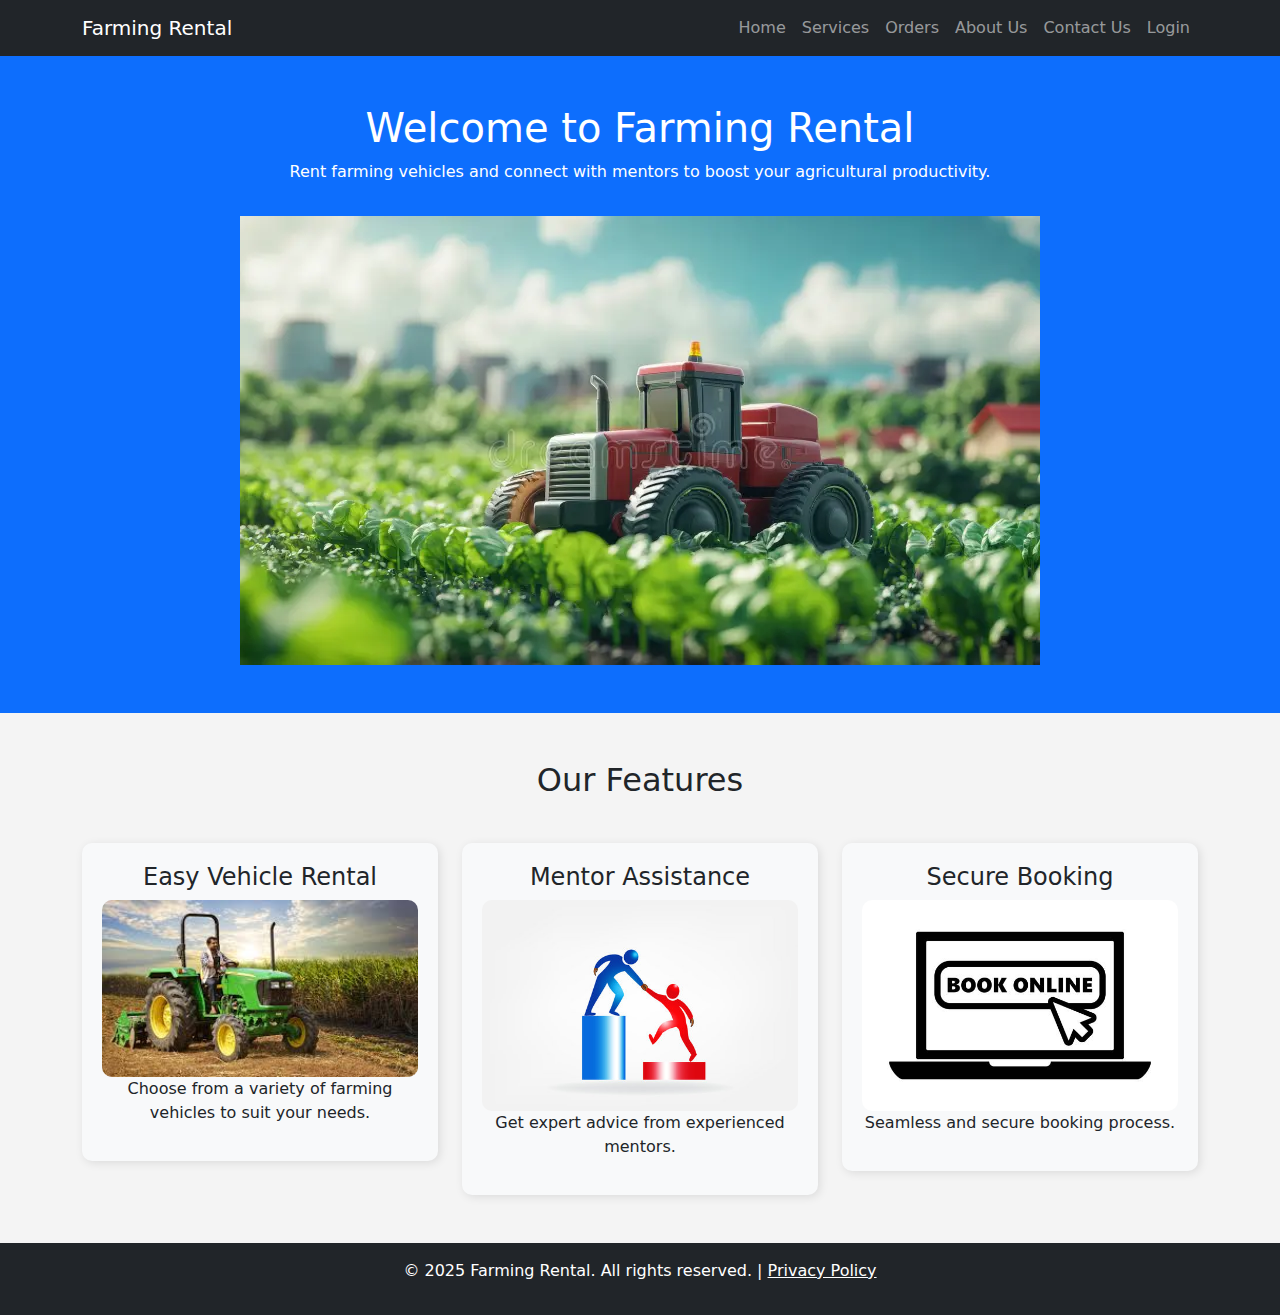
<file: frontend/index.html>
<!DOCTYPE html>
<html lang="en">
<head>
    <meta charset="UTF-8">
    <meta name="viewport" content="width=device-width, initial-scale=1.0">
    <title>Farming Rental</title>
    <link rel="stylesheet" href="https://cdn.jsdelivr.net/npm/bootstrap@5.3.0/dist/css/bootstrap.min.css">
    <style>
        .feature-box {
            background: #f8f9fa;
            padding: 20px;
            border-radius: 10px;
            box-shadow: 2px 2px 10px rgba(0, 0, 0, 0.1);
            margin-top: 20px;
        }
        .vehicle-img {
            width: 100%;
            height: auto;
            border-radius: 10px;
        }
        
         body {
            background-color: #f4f4f4;
        }
    </style>
</head>
<body>
    <!-- Navigation Bar -->
    <nav class="navbar navbar-expand-lg navbar-dark bg-dark">
        <div class="container">
            <a class="navbar-brand" href="#">Farming Rental</a>
            <button class="navbar-toggler" type="button" data-bs-toggle="collapse" data-bs-target="#navbarNav">
                <span class="navbar-toggler-icon"></span>
            </button>
            <div class="collapse navbar-collapse" id="navbarNav">
                <ul class="navbar-nav ms-auto">
                    <li class="nav-item"><a class="nav-link" href="index.html">Home</a></li>
                    <li class="nav-item"><a class="nav-link" href="services.html">Services</a></li>
                    <li class="nav-item"><a class="nav-link" href="orders.html">Orders</a></li>
                    <li class="nav-item"><a class="nav-link" href="about us.html">About Us</a></li>
                    <li class="nav-item"><a class="nav-link" href="contact.html">Contact Us</a></li>
                    <li class="nav-item"><a class="nav-link" href="login.html">Login</a></li>
                </ul>
            </div>
        </div>
    </nav>

    <!-- Home Page Content -->
    <header class="bg-primary text-white text-center py-5">
        <div class="container">
            <h1>Welcome to Farming Rental</h1>
            <p>Rent farming vehicles and connect with mentors to boost your agricultural productivity.</p>
            <img src="farm-banner.jpg" alt="Farming Vehicles" class="img-fluid mt-3">
        </div>
    </header>

    <section class="container mt-5">
        <h2 class="text-center">Our Features</h2>
        <div class="row text-center mt-4">
            <div class="col-md-4">
                <div class="feature-box">
                    <h4>Easy Vehicle Rental</h4>
                    <img src="tractor.jpg" alt="Tractor Rental" class="vehicle-img">
                    <p>Choose from a variety of farming vehicles to suit your needs.</p>
                </div>
            </div>
            <div class="col-md-4">
                <div class="feature-box">
                    <h4>Mentor Assistance</h4>
                    <img src="mentor.jpg" alt="Mentor Help" class="vehicle-img">
                    <p>Get expert advice from experienced mentors.</p>
                </div>
            </div>
            <div class="col-md-4">
                <div class="feature-box">
                    <h4>Secure Booking</h4>
                    <img src="booking.jpg" alt="Secure Booking" class="vehicle-img">
                    <p>Seamless and secure booking process.</p>
                </div>
            </div>
        </div>
    </section>

    <!-- Footer -->
    <footer class="bg-dark text-white text-center py-3 mt-5">
        <p>&copy; 2025 Farming Rental. All rights reserved. | <a href="privacy.html" class="text-white">Privacy Policy</a></p>
    </footer> 

    <script src="https://cdn.jsdelivr.net/npm/bootstrap@5.3.0/dist/js/bootstrap.bundle.min.js"></script>
</body>
</html>
</file>
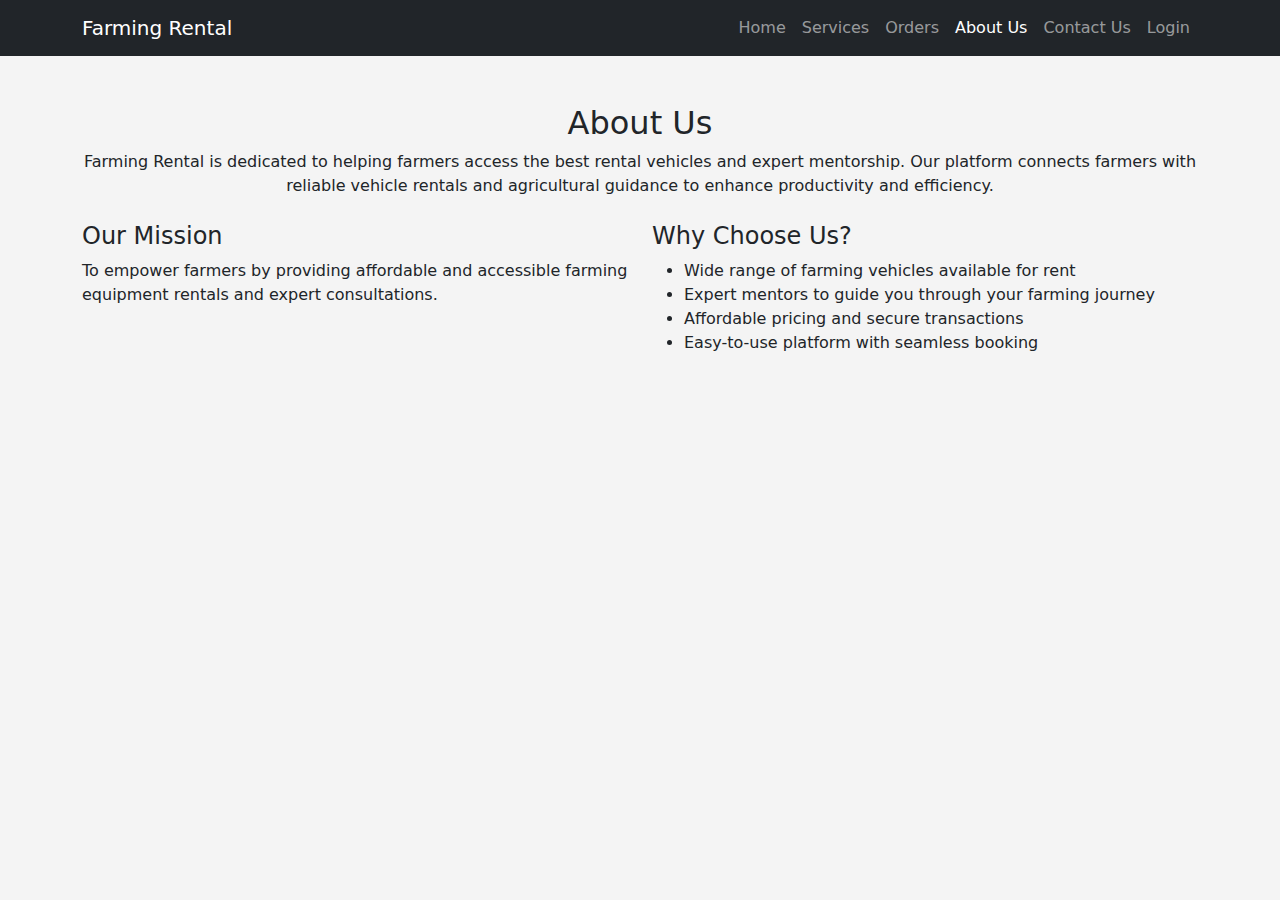
<file: frontend/about us.html>
<!DOCTYPE html>
<html lang="en">
<head>
    <meta charset="UTF-8">
    <meta name="viewport" content="width=device-width, initial-scale=1.0">
    <title>About Us - Farming Rental</title>
    <link rel="stylesheet" href="https://cdn.jsdelivr.net/npm/bootstrap@5.3.0/dist/css/bootstrap.min.css">
    <style>
        body {
           background-color: #f4f4f4;
       }
       #body{
        background-image: ;
       }
   </style>
</head>
<body>
    <!-- Navigation Bar -->
    <nav class="navbar navbar-expand-lg navbar-dark bg-dark">
        <div class="container">
            <a class="navbar-brand" href="index.html">Farming Rental</a>
            <button class="navbar-toggler" type="button" data-bs-toggle="collapse" data-bs-target="#navbarNav">
                <span class="navbar-toggler-icon"></span>
            </button>
            <div class="collapse navbar-collapse" id="navbarNav">
                <ul class="navbar-nav ms-auto">
                    <li class="nav-item"><a class="nav-link" href="index.html">Home</a></li>
                    <li class="nav-item"><a class="nav-link" href="services.html">Services</a></li>
                    <li class="nav-item"><a class="nav-link" href="orders.html">Orders</a></li>
                    <li class="nav-item"><a class="nav-link active" href="about us.html">About Us</a></li>
                    <li class="nav-item"><a class="nav-link" href="contact.html">Contact Us</a></li>
                    <li class="nav-item"><a class="nav-link" href="login.html">Login</a></li>
                </ul>
            </div>
        </div>
    </nav>

    <!-- About Us Section -->
    <section class="container mt-5">
        <h2 class="text-center">About Us</h2>
        <p class="text-center">Farming Rental is dedicated to helping farmers access the best rental vehicles and expert mentorship. Our platform connects farmers with reliable vehicle rentals and agricultural guidance to enhance productivity and efficiency.</p>
        <div class="row mt-4">
            <div class="col-md-6">
                <h4>Our Mission</h4>
                <p>To empower farmers by providing affordable and accessible farming equipment rentals and expert consultations.</p>
            </div>
            <div class="col-md-6">
                <h4>Why Choose Us?</h4>
                <ul>
                    <li>Wide range of farming vehicles available for rent</li>
                    <li>Expert mentors to guide you through your farming journey</li>
                    <li>Affordable pricing and secure transactions</li>
                    <li>Easy-to-use platform with seamless booking</li>
                </ul>
            </div>
        </div>
    </section>

    <!-- Footer -->
    <!-- <footer class="bg-dark text-white text-center py-3 mt-5">
        <p>&copy; 2025 Farming Rental. All rights reserved. | <a href="privacy.html" class="text-white">Privacy Policy</a></p>
    </footer> -->

    <script src="https://cdn.jsdelivr.net/npm/bootstrap@5.3.0/dist/js/bootstrap.bundle.min.js"></script>
</body>
</html>
</file>
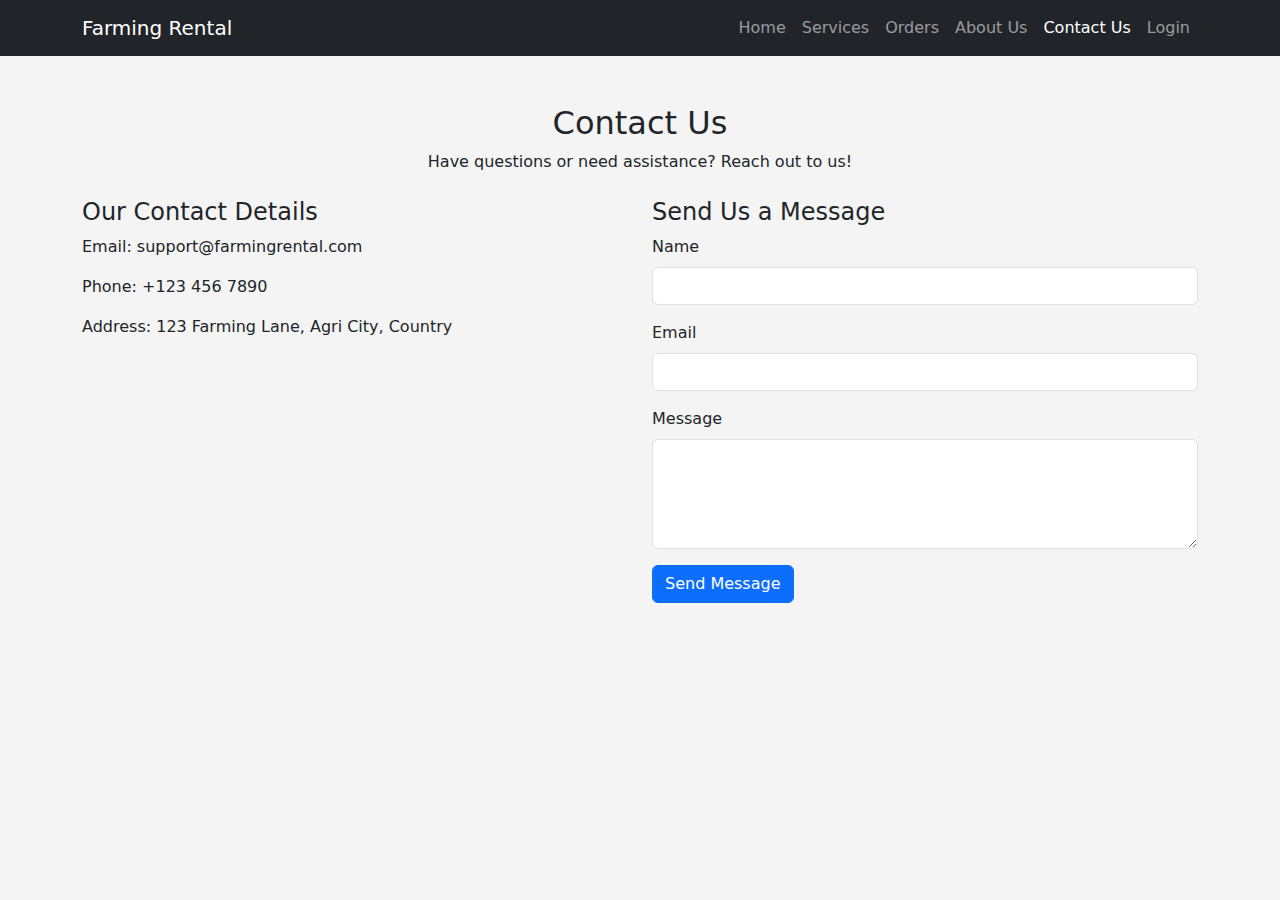
<file: frontend/contact.html>
<!DOCTYPE html>
<html lang="en">
<head>
    <meta charset="UTF-8">
    <meta name="viewport" content="width=device-width, initial-scale=1.0">
    <title>Contact Us - Farming Rental</title>
    <link rel="stylesheet" href="https://cdn.jsdelivr.net/npm/bootstrap@5.3.0/dist/css/bootstrap.min.css">
    <style>
         body {
            background-color: #f4f4f4;
        }
        
    </style>
</head>
<body>
    <!-- Navigation Bar -->
    <nav class="navbar navbar-expand-lg navbar-dark bg-dark">
        <div class="container">
            <a class="navbar-brand" href="index.html">Farming Rental</a>
            <button class="navbar-toggler" type="button" data-bs-toggle="collapse" data-bs-target="#navbarNav">
                <span class="navbar-toggler-icon"></span>
            </button>
            <div class="collapse navbar-collapse" id="navbarNav">
                <ul class="navbar-nav ms-auto">
                    <li class="nav-item"><a class="nav-link" href="index.html">Home</a></li>
                    <li class="nav-item"><a class="nav-link" href="services.html">Services</a></li>
                    <li class="nav-item"><a class="nav-link" href="orders.html">Orders</a></li>
                    <li class="nav-item"><a class="nav-link" href="about us.html">About Us</a></li>
                    <li class="nav-item"><a class="nav-link active" href="contact.html">Contact Us</a></li>
                    <li class="nav-item"><a class="nav-link" href="login.html">Login</a></li>
                </ul>
            </div>
        </div>
    </nav>

    <!-- Contact Us Section -->
    <section class="container mt-5">
        <h2 class="text-center">Contact Us</h2>
        <p class="text-center">Have questions or need assistance? Reach out to us!</p>
        <div class="row mt-4">
            <div class="col-md-6">
                <h4>Our Contact Details</h4>
                <p>Email: support@farmingrental.com</p>
                <p>Phone: +123 456 7890</p>
                <p>Address: 123 Farming Lane, Agri City, Country</p>
            </div>
            <div class="col-md-6">
                <h4>Send Us a Message</h4>
                <form>
                    <div class="mb-3">
                        <label for="name" class="form-label">Name</label>
                        <input type="text" class="form-control" id="name" required>
                    </div>
                    <div class="mb-3">
                        <label for="email" class="form-label">Email</label>
                        <input type="email" class="form-control" id="email" required>
                    </div>
                    <div class="mb-3">
                        <label for="message" class="form-label">Message</label>
                        <textarea class="form-control" id="message" rows="4" required></textarea>
                    </div>
                    <button type="submit" class="btn btn-primary">Send Message</button>
                </form>
            </div>
        </div>
    </section>

   

    <script src="https://cdn.jsdelivr.net/npm/bootstrap@5.3.0/dist/js/bootstrap.bundle.min.js"></script>
</body>
</html>
</file>
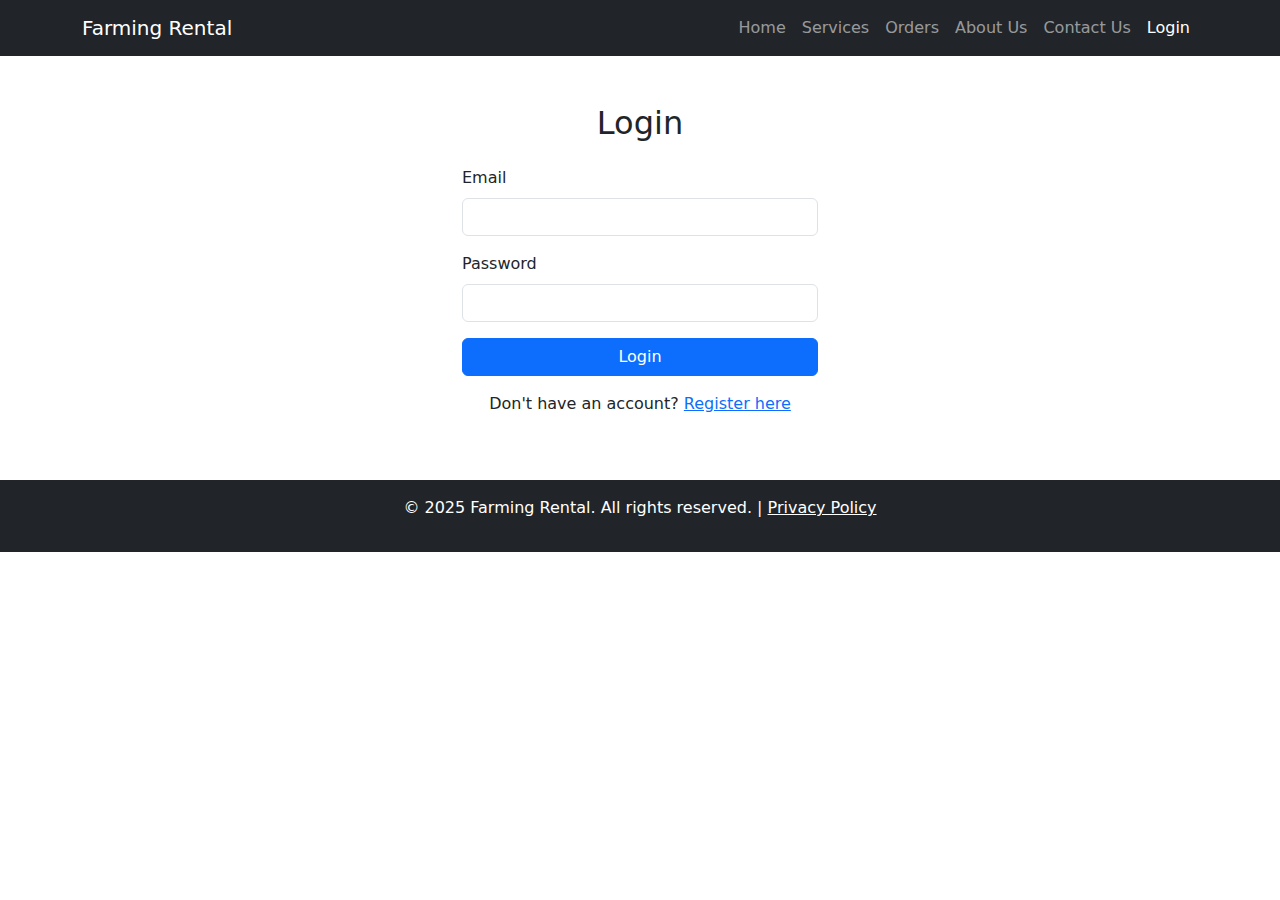
<file: frontend/login.html>
<!DOCTYPE html>
<html lang="en">
<head>
    <meta charset="UTF-8">
    <meta name="viewport" content="width=device-width, initial-scale=1.0">
    <title>Login - Farming Rental</title>
    <link rel="stylesheet" href="https://cdn.jsdelivr.net/npm/bootstrap@5.3.0/dist/css/bootstrap.min.css">
</head>
<body>
    <!-- Navigation Bar -->
    <nav class="navbar navbar-expand-lg navbar-dark bg-dark">
        <div class="container">
            <a class="navbar-brand" href="index.html">Farming Rental</a>
            <button class="navbar-toggler" type="button" data-bs-toggle="collapse" data-bs-target="#navbarNav">
                <span class="navbar-toggler-icon"></span>
            </button>
            <div class="collapse navbar-collapse" id="navbarNav">
                <ul class="navbar-nav ms-auto">
                    <li class="nav-item"><a class="nav-link" href="index.html">Home</a></li>
                    <li class="nav-item"><a class="nav-link" href="services.html">Services</a></li>
                    <li class="nav-item"><a class="nav-link" href="orders.html">Orders</a></li>
                    <li class="nav-item"><a class="nav-link" href="about us.html">About Us</a></li>
                    <li class="nav-item"><a class="nav-link" href="contact.html">Contact Us</a></li>
                    <li class="nav-item"><a class="nav-link active" href="login.html">Login</a></li>
                </ul>
            </div>
        </div>
    </nav>

    <!-- Login Section -->
    <section class="container mt-5">
        <h2 class="text-center">Login</h2>
        <div class="row justify-content-center mt-4">
            <div class="col-md-4">
                <form>
                    <div class="mb-3">
                        <label for="email" class="form-label">Email</label>
                        <input type="email" name="username" class="form-control" id="email" required>
                    </div>
                    <div class="mb-3">
                        <label for="password" class="form-label">Password</label>
                        <input type="password" name="password" class="form-control" id="password" required>
                    </div>
                    <button type="submit" class="btn btn-primary w-100">Login</button>
                </form>
                <p class="text-center mt-3">Don't have an account? <a href="register.html">Register here</a></p>
            </div>
        </div>
    </section>

    <!-- Footer -->
    <footer class="bg-dark text-white text-center py-3 mt-5">
        <p>&copy; 2025 Farming Rental. All rights reserved. | <a href="privacy.html" class="text-white">Privacy Policy</a></p>
    </footer>

    <script src="https://cdn.jsdelivr.net/npm/bootstrap@5.3.0/dist/js/bootstrap.bundle.min.js"></script>
</body>
</html>
</file>
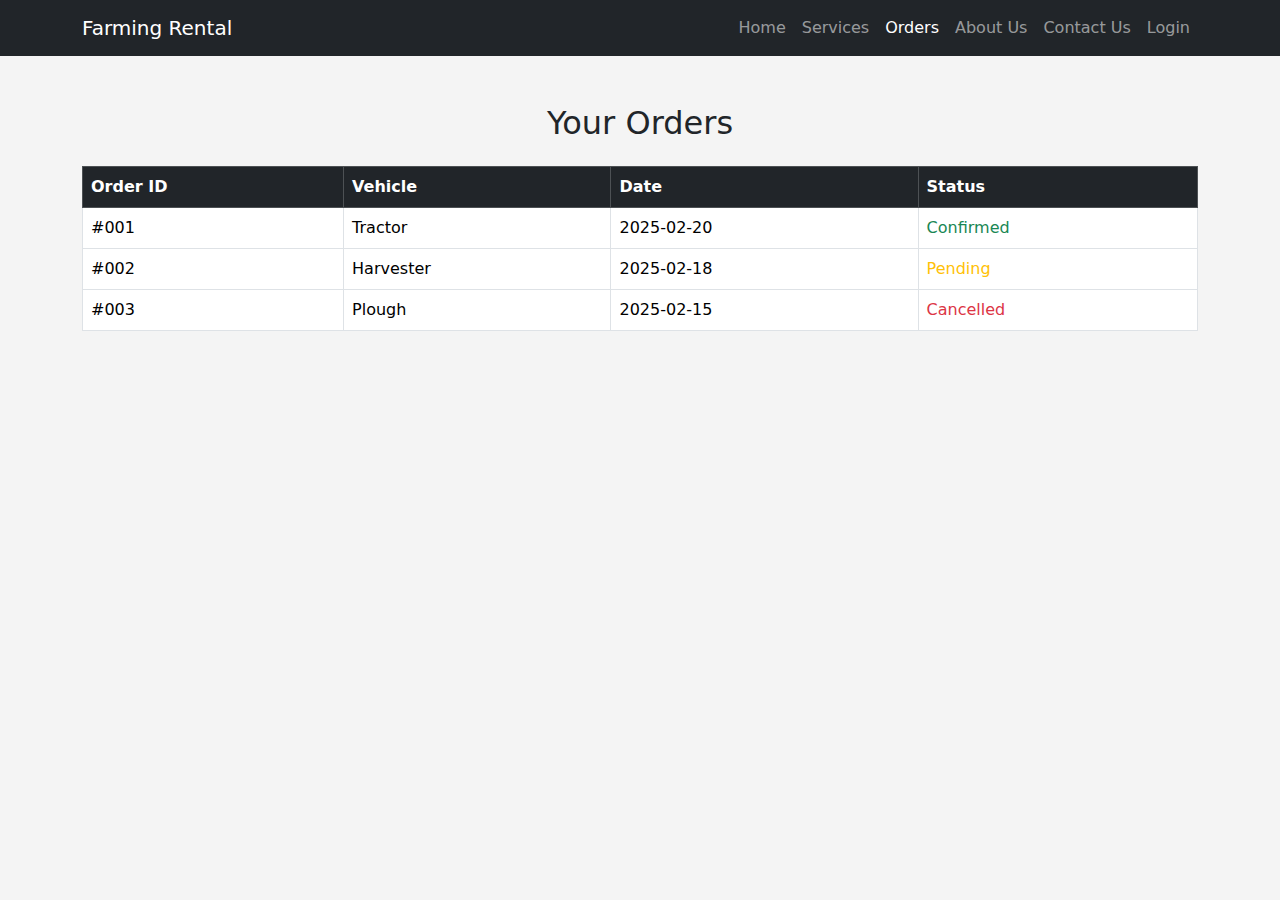
<file: frontend/orders.html>
<!DOCTYPE html>
<html lang="en">
<head>
    <meta charset="UTF-8">
    <meta name="viewport" content="width=device-width, initial-scale=1.0">
    <title>Orders - Farming Rental</title>
    <link rel="stylesheet" href="https://cdn.jsdelivr.net/npm/bootstrap@5.3.0/dist/css/bootstrap.min.css">
    <style>
        body {
           background-color: #f4f4f4;
       }
   </style>
</head>
<body>
    <!-- Navigation Bar -->
    <nav class="navbar navbar-expand-lg navbar-dark bg-dark">
        <div class="container">
            <a class="navbar-brand" href="index.html">Farming Rental</a>
            <button class="navbar-toggler" type="button" data-bs-toggle="collapse" data-bs-target="#navbarNav">
                <span class="navbar-toggler-icon"></span>
            </button>
            <div class="collapse navbar-collapse" id="navbarNav">
                <ul class="navbar-nav ms-auto">
                    <li class="nav-item"><a class="nav-link" href="index.html">Home</a></li>
                    <li class="nav-item"><a class="nav-link" href="services.html">Services</a></li>
                    <li class="nav-item"><a class="nav-link active" href="orders.html">Orders</a></li>
                    <li class="nav-item"><a class="nav-link" href="about us.html">About Us</a></li>
                    <li class="nav-item"><a class="nav-link" href="contact.html">Contact Us</a></li>
                    <li class="nav-item"><a class="nav-link" href="login.html">Login</a></li>
                </ul>
            </div>
        </div>
    </nav>

    <!-- Orders Section -->
    <section class="container mt-5">
        <h2 class="text-center">Your Orders</h2>
        <table class="table table-bordered mt-4">
            <thead class="table-dark">
                <tr>
                    <th>Order ID</th>
                    <th>Vehicle</th>
                    <th>Date</th>
                    <th>Status</th>
                </tr>
            </thead>
            <tbody>
                <tr>
                    <td>#001</td>
                    <td>Tractor</td>
                    <td>2025-02-20</td>
                    <td class="text-success">Confirmed</td>
                </tr>
                <tr>
                    <td>#002</td>
                    <td>Harvester</td>
                    <td>2025-02-18</td>
                    <td class="text-warning">Pending</td>
                </tr>
                <tr>
                    <td>#003</td>
                    <td>Plough</td>
                    <td>2025-02-15</td>
                    <td class="text-danger">Cancelled</td>
                </tr>
            </tbody>
        </table>
    </section>

    <!-- Footer -->
    <!-- <footer class="bg-dark text-white text-center py-3 mt-5">
        <p>&copy; 2025 Farming Rental. All rights reserved. | <a href="privacy.html" class="text-white">Privacy Policy</a></p>
    </footer> -->

    <script src="https://cdn.jsdelivr.net/npm/bootstrap@5.3.0/dist/js/bootstrap.bundle.min.js"></script>
</body>
</html>
</file>
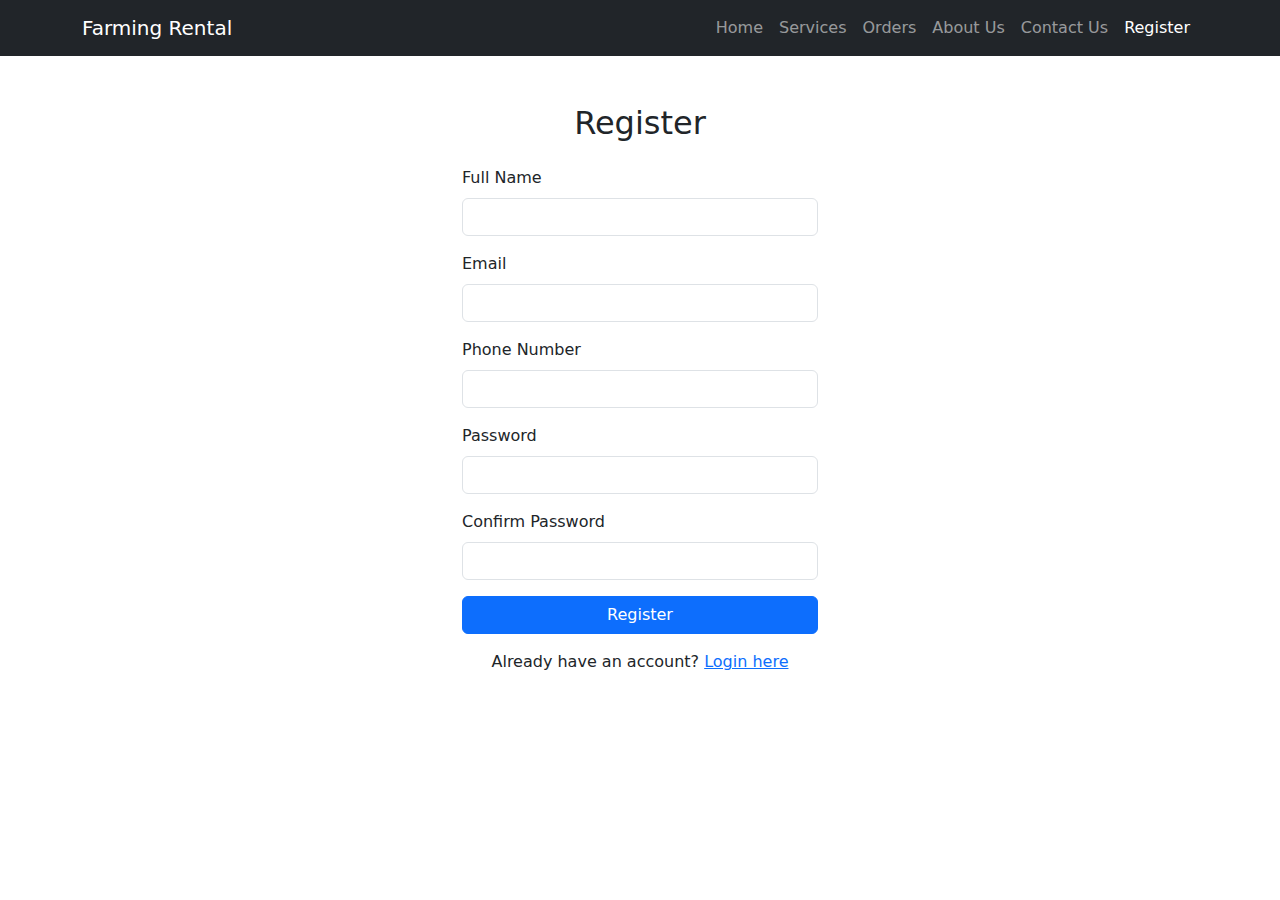
<file: frontend/register.html>
<!DOCTYPE html>
<html lang="en">
<head>
    <meta charset="UTF-8">
    <meta name="viewport" content="width=device-width, initial-scale=1.0">
    <title>Register - Farming Rental</title>
    <link rel="stylesheet" href="https://cdn.jsdelivr.net/npm/bootstrap@5.3.0/dist/css/bootstrap.min.css">
</head>
<body>
    <!-- Navigation Bar -->
    <nav class="navbar navbar-expand-lg navbar-dark bg-dark">
        <div class="container">
            <a class="navbar-brand" href="index.html">Farming Rental</a>
            <button class="navbar-toggler" type="button" data-bs-toggle="collapse" data-bs-target="#navbarNav">
                <span class="navbar-toggler-icon"></span>
            </button>
            <div class="collapse navbar-collapse" id="navbarNav">
                <ul class="navbar-nav ms-auto">
                    <li class="nav-item"><a class="nav-link" href="index.html">Home</a></li>
                    <li class="nav-item"><a class="nav-link" href="services.html">Services</a></li>
                    <li class="nav-item"><a class="nav-link" href="orders.html">Orders</a></li>
                    <li class="nav-item"><a class="nav-link" href="about.html">About Us</a></li>
                    <li class="nav-item"><a class="nav-link" href="contact.html">Contact Us</a></li>
                    <li class="nav-item"><a class="nav-link active" href="register.html">Register</a></li>
                </ul>
            </div>
        </div>
    </nav>

    <!-- Register Section -->
    <section class="container mt-5">
        <h2 class="text-center">Register</h2>
        <div class="row justify-content-center mt-4">
            <div class="col-md-4">
                <form name="myform2" action="" method="post">
                    <div class="mb-3">
                        <label for="name" class="form-label">Full Name</label>
                        <input type="text" name="uname1" class="form-control" id="name" required>
                    </div>
                    <div class="mb-3">
                        <label for="email" class="form-label">Email</label>
                        <input type="email" name="email" class="form-control" id="email" required>
                    </div>
                    <div class="mb-3">
                        <label for="phone" class="form-label">Phone Number</label>
                        <input type="tel" name="unum"class="form-control" id="phone" required>
                    </div>
                    <div class="mb-3">
                        <label for="password" class="form-label">Password</label>
                        <input type="password" name="upswd1" class="form-control" id="password" required>
                    </div>
                    <div class="mb-3">
                        <label for="confirm-password" class="form-label">Confirm Password</label>
                        <input type="password" name="upswd2" class="form-control" id="confirm-password" required>
                    </div>
                    <button type="submit" class="btn btn-primary w-100">Register</button>
                </form>
                <p class="text-center mt-3">Already have an account? <a href="login.html">Login here</a></p>
            </div>
        </div>
    </section>

    <!-- Footer -->
    <!-- <footer class="bg-dark text-white text-center py-3 mt-5">
        <p>&copy; 2025 Farming Rental. All rights reserved. | <a href="privacy.html" class="text-white">Privacy Policy</a></p>
    </footer> -->

    <script src="https://cdn.jsdelivr.net/npm/bootstrap@5.3.0/dist/js/bootstrap.bundle.min.js"></script>
</body>
</html>
</file>
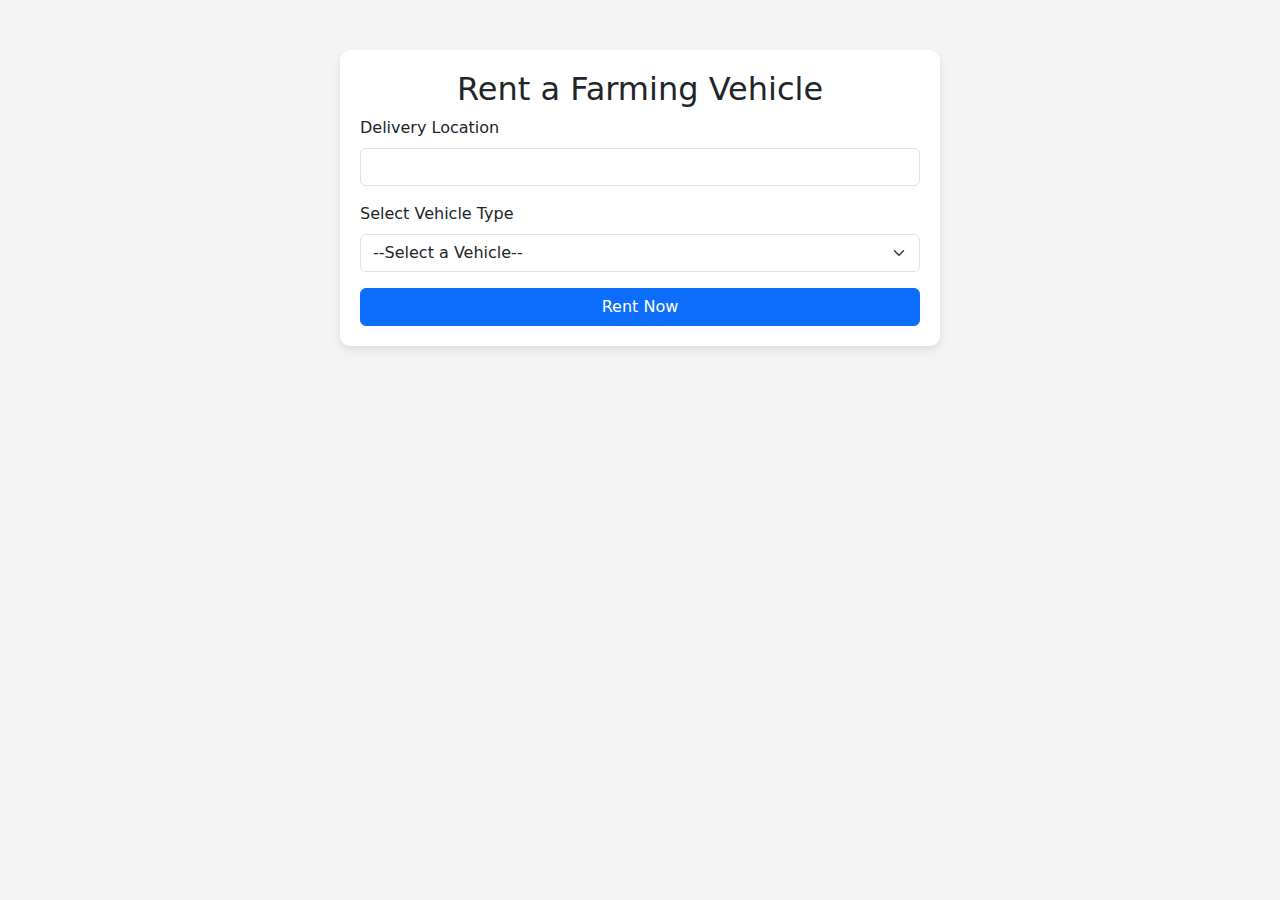
<file: frontend/rentnow.html>
<!DOCTYPE html>
<html lang="en">
<head>
    <meta charset="UTF-8">
    <meta name="viewport" content="width=device-width, initial-scale=1.0">
    <title>Rent a Farming Vehicle</title>
    <link rel="stylesheet" href="https://cdn.jsdelivr.net/npm/bootstrap@5.3.0/dist/css/bootstrap.min.css">
    <style>
        body {
            background-color: #f4f4f4;
        }
        .container {
            max-width: 600px;
            margin-top: 50px;
            background: white;
            padding: 20px;
            border-radius: 10px;
            box-shadow: 0px 4px 8px rgba(0, 0, 0, 0.1);
        }
        .btn-primary {
            width: 100%;
        }
        .vehicle-img {
            width: 100%;
            height: auto;
            border-radius: 10px;
            margin-bottom: 15px;
            display: none;
        }
    </style>
    <script>
        function selectVehicle() {
            var vehicleType = document.getElementById("vehicle").value;
            var vehicleImage = document.getElementById("vehicleImage");
            var ownerPhone = document.getElementById("ownerPhone");
            
            if(vehicleType) {
                vehicleImage.src = vehicleType.toLowerCase() + ".jpg";
                vehicleImage.style.display = "block";
                ownerPhone.textContent = "Owner Contact: +91-XXXXXXXXXX";
                ownerPhone.style.display = "block";
            }
        }
    </script>
</head>
<body>
    <div class="container">
        <h2 class="text-center">Rent a Farming Vehicle</h2>
        
        <div class="mb-3">
            <label for="location" class="form-label">Delivery Location</label>
            <input type="text" class="form-control" id="location" name="location" required>
        </div>
        
        <div class="mb-3">
            <label for="vehicle" class="form-label">Select Vehicle Type</label>
            <select class="form-select" id="vehicle" onchange="selectVehicle()">
                <option value="">--Select a Vehicle--</option>
                <option value="Tractor">Tractor</option>
                <option value="Harvester">Harvester</option>
                <option value="Plow">Plow</option>
                <option value="Seeder">Seeder</option>
                <option value="Sprayer">Sprayer</option>
            </select>
        </div>
        
        <div class="mb-3 text-center">
            <img id="vehicleImage" class="vehicle-img" alt="Vehicle Image">
            <p id="ownerPhone" class="mt-2" style="display: none; font-weight: bold;"></p>
        </div>
        
        <button type="button" class="btn btn-primary">Rent Now</button>
    </div>
    
    <script src="https://cdn.jsdelivr.net/npm/bootstrap@5.3.0/dist/js/bootstrap.bundle.min.js"></script>
</body>
</html>
</file>
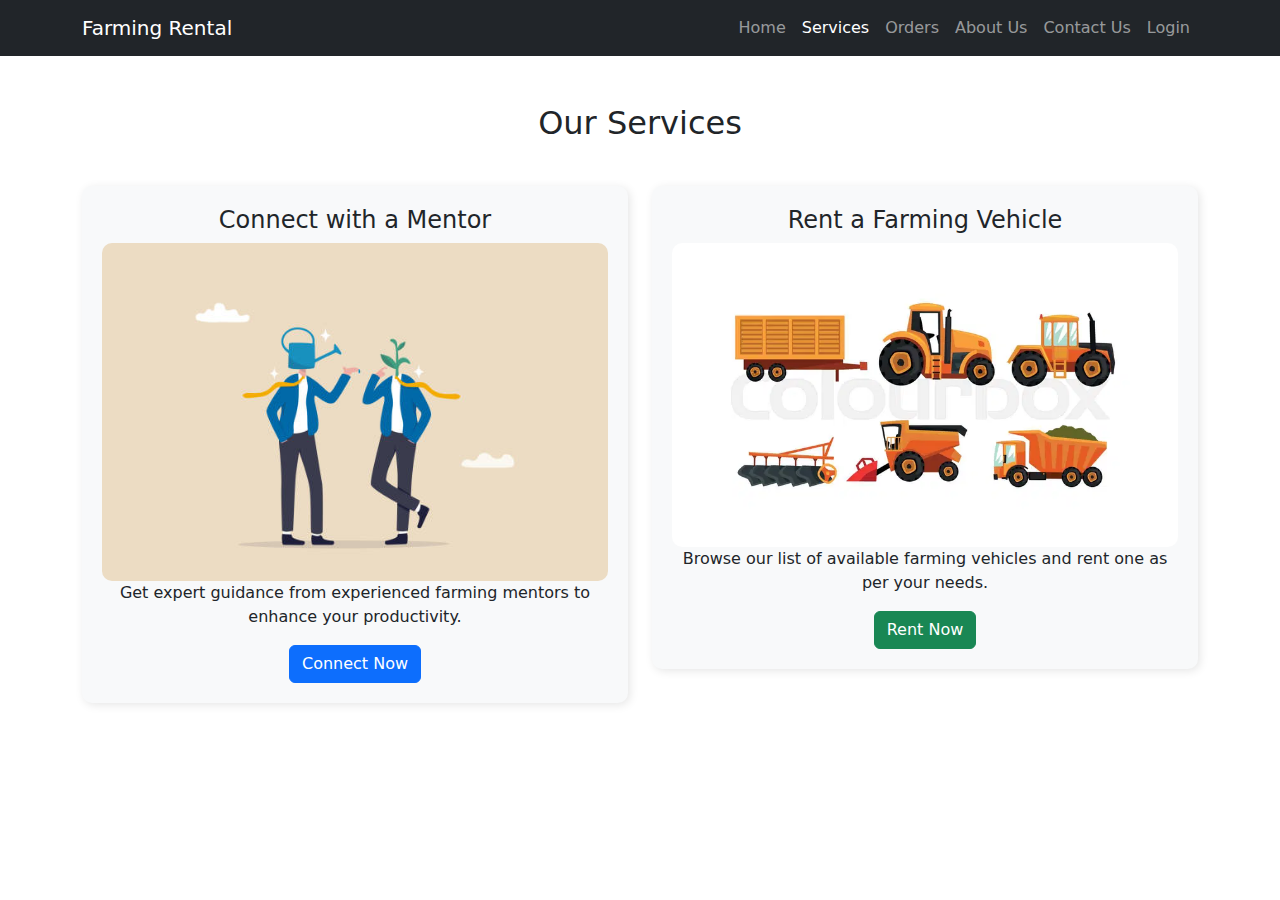
<file: frontend/services.html>
<!DOCTYPE html>
<html lang="en">
<head>
    <meta charset="UTF-8">
    <meta name="viewport" content="width=device-width, initial-scale=1.0">
    <title>Services - Farming Rental</title>
    <link rel="stylesheet" href="https://cdn.jsdelivr.net/npm/bootstrap@5.3.0/dist/css/bootstrap.min.css">
    <style>
        .service-box {
            background: #f8f9fa;
            padding: 20px;
            border-radius: 10px;
            box-shadow: 2px 2px 10px rgba(0, 0, 0, 0.1);
            margin-top: 20px;
        }
        .service-img {
            width: 100%;
            height: auto;
            border-radius: 10px;
        }
    </style>
</head>
<body>
    <!-- Navigation Bar -->
    <nav class="navbar navbar-expand-lg navbar-dark bg-dark">
        <div class="container">
            <a class="navbar-brand" href="#">Farming Rental</a>
            <button class="navbar-toggler" type="button" data-bs-toggle="collapse" data-bs-target="#navbarNav">
                <span class="navbar-toggler-icon"></span>
            </button>
            <div class="collapse navbar-collapse" id="navbarNav">
                <ul class="navbar-nav ms-auto">
                    <li class="nav-item"><a class="nav-link" href="index.html">Home</a></li>
                    <li class="nav-item"><a class="nav-link active" href="services.html">Services</a></li>
                    <li class="nav-item"><a class="nav-link" href="orders.html">Orders</a></li>
                    <li class="nav-item"><a class="nav-link" href="about us.html">About Us</a></li>
                    <li class="nav-item"><a class="nav-link" href="contact.html">Contact Us</a></li>
                    <li class="nav-item"><a class="nav-link" href="login.html">Login</a></li>
                </ul>
            </div>
        </div>
    </nav>

    <!-- Services Page Content -->
    <section class="container mt-5">
        <h2 class="text-center">Our Services</h2>
        <div class="row text-center mt-4">
            <div class="col-md-6">
                <div class="service-box">
                    <h4>Connect with a Mentor</h4>
                    <img src="mentor-help.jpg" alt="Mentor Help" class="service-img">
                    <p>Get expert guidance from experienced farming mentors to enhance your productivity.</p>
                    <a href="mentor.html" class="btn btn-primary">Connect Now</a>
                </div>
            </div>
            <div class="col-md-6">
                <div class="service-box">
                    <h4>Rent a Farming Vehicle</h4>
                    <img src="farm-vehicles.jpg" alt="Farming Vehicles" class="service-img">
                    <p>Browse our list of available farming vehicles and rent one as per your needs.</p>
                    <a href="rentnow.html" class="btn btn-success">Rent Now</a>
                </div>
            </div>
        </div>
    </section>

    <!-- Footer -->
    <!-- <footer class="bg-dark text-white text-center py-3 mt-5">
        <p>&copy; 2025 Farming Rental. All rights reserved. | <a href="privacy.html" class="text-white">Privacy Policy</a></p>
    </footer> -->

    <script src="https://cdn.jsdelivr.net/npm/bootstrap@5.3.0/dist/js/bootstrap.bundle.min.js"></script>
</body>
</html>
</file>
